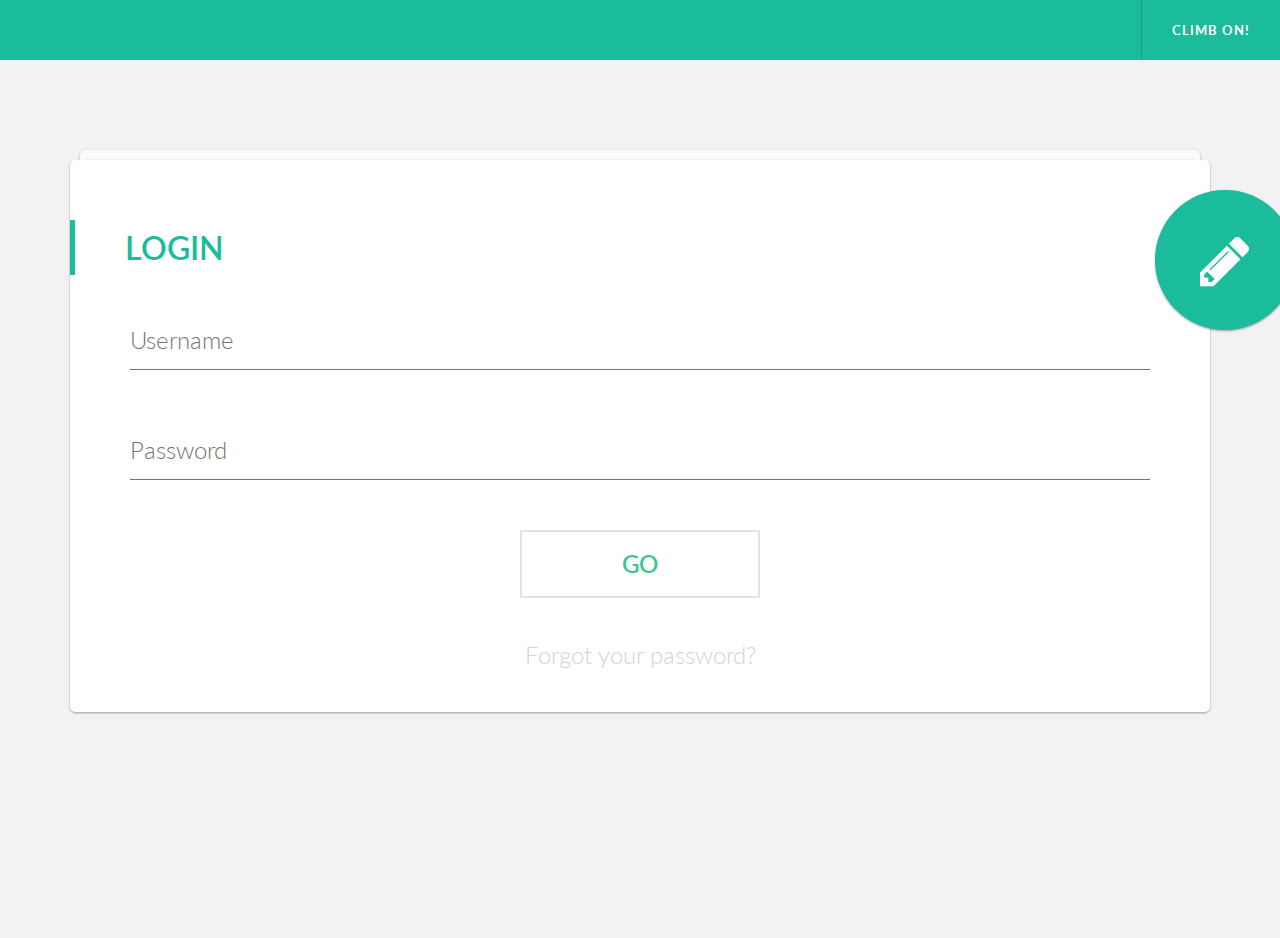
<file: index.html>
<!DOCTYPE html>
<html >
  <head>
    <meta charset="UTF-8">
    <title>ClimbOn!</title>
    
    
    <link rel="stylesheet" href="assets/css/reset.css">

    <link rel='stylesheet prefetch' href='http://fonts.googleapis.com/css?family=Roboto:400,100,300,500,700,900|RobotoDraft:400,100,300,500,700,900'>
<link rel='stylesheet prefetch' href='http://maxcdn.bootstrapcdn.com/font-awesome/4.3.0/css/font-awesome.min.css'>

        <link rel="stylesheet" href="assets/css/style.css">


<html lang="en">
  <head>
    <meta charset="utf-8">
    <meta name="viewport" content="width=device-width, initial-scale=1.0">
    <meta name="description" content="">
    <meta name="author" content="">
    <link rel="shortcut icon" href="assets/ico/favicon.png">

    <!-- Bootstrap core CSS -->
    <link href="assets/css/bootstrap.css" rel="stylesheet">

    <!-- Custom styles for this template -->
    <link href="assets/css/main.css" rel="stylesheet">
    
  <link rel="stylesheet" type="text/css" href="assets/css/normalize.css">
  <link rel="stylesheet" type="text/css" href="assets/css/component.css">

  
    <script src="assets/js/jquery.min.js"></script>
  <script src="assets/js/Chart.js"></script>
  <script src="assets/js/modernizr.custom.js"></script>
  

  
    <link href='http://fonts.googleapis.com/css?family=Lato:300,400,700,300italic,400italic' rel='stylesheet' type='text/css'>
    <link href='http://fonts.googleapis.com/css?family=Raleway:400,300,700' rel='stylesheet' type='text/css'>

    <!-- HTML5 shim and Respond.js IE8 support of HTML5 elements and media queries -->
    <!--[if lt IE 9]>
      <script src="assets/js/html5shiv.js"></script>
      <script src="assets/js/respond.min.js"></script>
    <![endif]-->
  </head>

  <body data-spy="scroll" data-offset="0" data-target="#gn-menu">
    <!-- ========== MAIN MENU ========== -->
  <div class="container">
    <ul id="gn-menu" class="gn-menu-main">

      <li><a href="#home" class="smoothScroll">Climb On!</a></li>
    </ul>
  </div><!-- /container -->
    
    
    
    
  </head>

  <body>

    
<!-- Mixins-->
<!-- Login -->
<div class="container">
  <div class="card"></div>
  <div class="card">
    <h1 class="title">Login</h1>
    <form>
      <div class="input-container">
        <input type="text" id="Username" required="required"/>
        <label for="Username">Username</label>
        <div class="bar"></div>
      </div>
      <div class="input-container">
        <input type="password" id="Password" required="required"/>
        <label for="Password">Password</label>
        <div class="bar"></div>
      </div>
      <div class="button-container">
        <button><span><a href="opening.html">Go</a></span></button>
      </div>
      <div class="footer"><a href="#">Forgot your password?</a></div>
    </form>
  </div>
  <div class="card alt">
    <div class="toggle"></div>
    <h1 class="title">Register
      <div class="close"></div>
    </h1>
    <form>
      <div class="input-container">
        <input type="text" id="Username" required="required"/>
        <label for="Username">Username</label>
        <div class="bar"></div>
      </div>
      <div class="input-container">
        <input type="password" id="Password" required="required"/>
        <label for="Password">Password</label>
        <div class="bar"></div>
      </div>
      <div class="input-container">
        <input type="password" id="Repeat Password" required="required"/>
        <label for="Repeat Password">Repeat Password</label>
        <div class="bar"></div>
      </div>
      <div class="button-container">
        <button><span><a href="opening.html">Sign Up</a></span></button>
      </div>
    </form>
  </div>
</div>

    <!-- Bootstrap core JavaScript
    ================================================== -->
    <!-- Placed at the end of the document so the pages load faster -->
    <script src="assets/js/bootstrap.min.js"></script>
    <script src="assets/js/retina.js"></script>
  <script src="assets/js/classie.js"></script>
    <script type="text/javascript" src="assets/js/smoothscroll.js"></script> 
  <script src="assets/js/gnmenu.js"></script>
  <script>
    new gnMenu( document.getElementById( 'gn-menu' ) );
  </script>  
  <script>
    $('.carousel').carousel({
      interval: 5500
      })
  </script>

        <script src="assets/js/index.js"></script>

    
    
    
  </body>
</html>
</file>
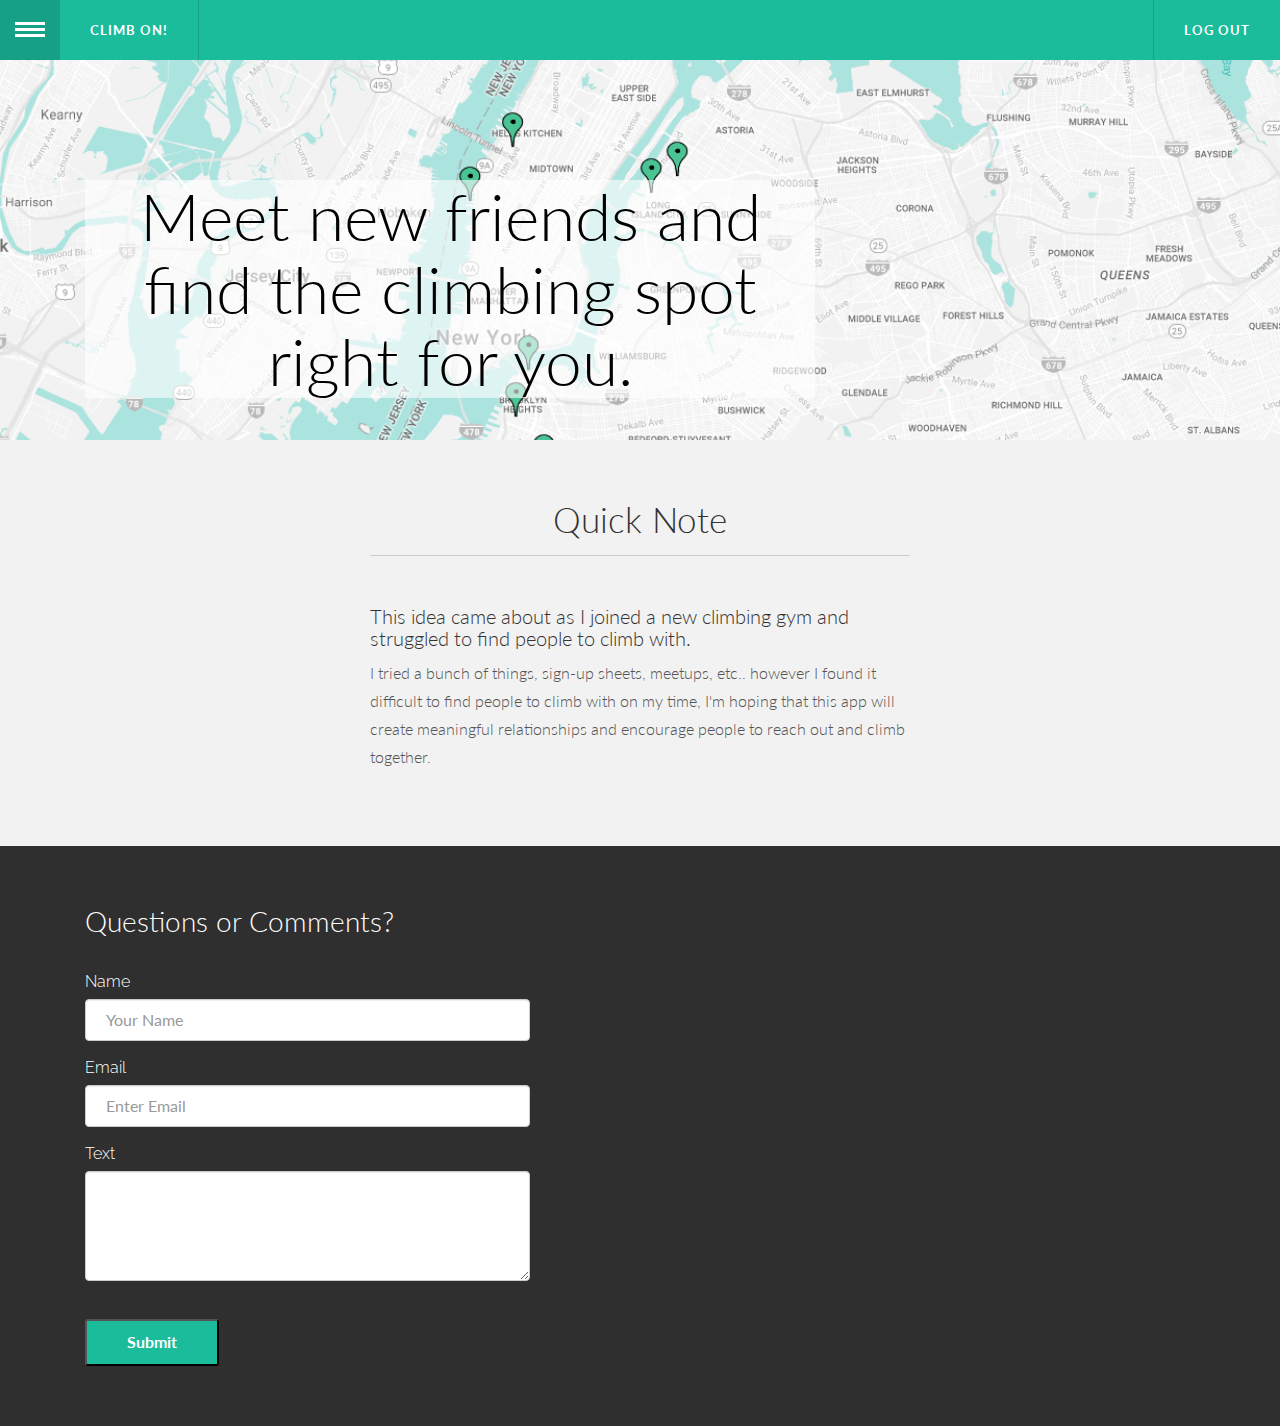
<file: about.html>
<!DOCTYPE html>
<html lang="en">
  <head>
    <meta charset="utf-8">
    <meta name="viewport" content="width=device-width, initial-scale=1.0">
    <meta name="description" content="">
    <meta name="author" content="">
    <link rel="shortcut icon" href="assets/ico/favicon.png">

    <title>Climb On!</title>

    <!-- Bootstrap core CSS -->
    	<link rel="stylesheet" type="text/css" href="assets/css/normalize.css">

    <link href="assets/css/bootstrap.css" rel="stylesheet">

    <!-- Custom styles for this template -->
    <link href="assets/css/main.css" rel="stylesheet">
    
	<link rel="stylesheet" type="text/css" href="assets/css/component.css">

	
    <script src="assets/js/jquery.min.js"></script>
	<script src="assets/js/Chart.js"></script>
	<script src="assets/js/modernizr.custom.js"></script>
	

	
    <link href='http://fonts.googleapis.com/css?family=Lato:300,400,700,300italic,400italic' rel='stylesheet' type='text/css'>
    <link href='http://fonts.googleapis.com/css?family=Raleway:400,300,700' rel='stylesheet' type='text/css'>

    <!-- HTML5 shim and Respond.js IE8 support of HTML5 elements and media queries -->
    <!--[if lt IE 9]>
      <script src="assets/js/html5shiv.js"></script>
      <script src="assets/js/respond.min.js"></script>
    <![endif]-->
  </head>

  <body data-spy="scroll" data-offset="0" data-target="#gn-menu">
  	<!-- ========== MAIN MENU ========== -->
	<div class="container">
		<ul id="gn-menu" class="gn-menu-main">
			<li class="gn-trigger">
				<a class="gn-icon gn-icon-menu"><span>Menu</span></a>
				<nav class="gn-menu-wrapper">
					<div class="gn-scroller">
						<ul class="gn-menu">

	
              <li><a href="opening.html" class="gn-icon gn-icon-calender smoothScroll">Schedules</a></li>
              <li><a href="chat.html" class="gn-icon gn-icon-chat smoothScroll">Chats</a></li>
              <li><a href="map.html" class="gn-icon gn-icon-map smoothScroll">Map</a></li>
              <li><a href="#" class="gn-icon gn-icon-cog smoothScroll">Settings</a></li>
              <li><a href="about.html" class="gn-icon gn-icon-help smoothScroll">Contact</a></li>

            </ul>
          </div><!-- /gn-scroller -->
        </nav>
      </li>

      <li><a href="#">Climb On!</a></li>
      <li><a href="index.html">Log Out</a></li>
		</ul>
	</div><!-- /container -->
		
	
	<!-- ========== HEADER SECTION ========== -->
	<section id="home" name="home"></section>
	<div id="headerwrap">
		<div class="container">
			<div class="col-lg-8">
			<h1>Meet new friends and find the climbing spot right for you.</h1>
			</div>
			<div class="col-lg-4">

			</div>
		</div><!-- /container -->
	</div><!-- /headerwrap -->
	
	
	<!-- ABOUT SECTION -->
	<section id="about" name="about"></section>
	<div class="container about">
		<div class="col-lg-6 col-lg-offset-3">
			<h3>Quick Note</h3>
			<hr>
			<br>
			<h4>This idea came about as I joined a new climbing gym and struggled to find people to climb with.<br/></h4>
			<p>I tried a bunch of things, sign-up sheets, meetups, etc.. however I found it difficult to find people to climb with on my time, I'm hoping that this app will create meaningful relationships and encourage people to reach out and climb together. </p>
		</div><!-- /col-lg-6 -->
	</div><!-- /container -->
	
	

	<section id="contact" name="contact"></section>
	<div id="footerwrap">
		<div class="container">
			
			<div class="col-lg-5">
				<h3>Questions or Comments?</h3>
				<br>
				<form role="form" action="contact.php" method="post" enctype="plain"> 
				  <div class="form-group">
				    <label for="name1"> Name </label>
				    <input type="name" name="Name" class="form-control" id="name1" placeholder="Your Name">
				  </div>
				  <div class="form-group">
				    <label for="email1"> Email </label>
				    <input type="email" name="Mail" class="form-control" id="email1" placeholder="Enter Email">
				  </div>
				  <div class="form-group">
				  	<label> Text </label>
				  	<textarea class="form-control" name="Message" rows="3"></textarea>
				  </div>
				  <br>
				  <input type="submit" class="btn-large btn-theme"></input>
				</form>
			</div>
		
		</div>
	
	</div>
	

    <!-- Bootstrap core JavaScript
    ================================================== -->
    <!-- Placed at the end of the document so the pages load faster -->
    <script src="assets/js/bootstrap.min.js"></script>
    <script src="assets/js/retina.js"></script>
	<script src="assets/js/classie.js"></script>
    <script type="text/javascript" src="assets/js/smoothscroll.js"></script> 
	<script src="assets/js/gnmenu.js"></script>
	<script>
		new gnMenu( document.getElementById( 'gn-menu' ) );
	</script>  
	<script>
		$('.carousel').carousel({
		  interval: 5500
		  })
	</script>
	
	
  </body>
</html>
</file>
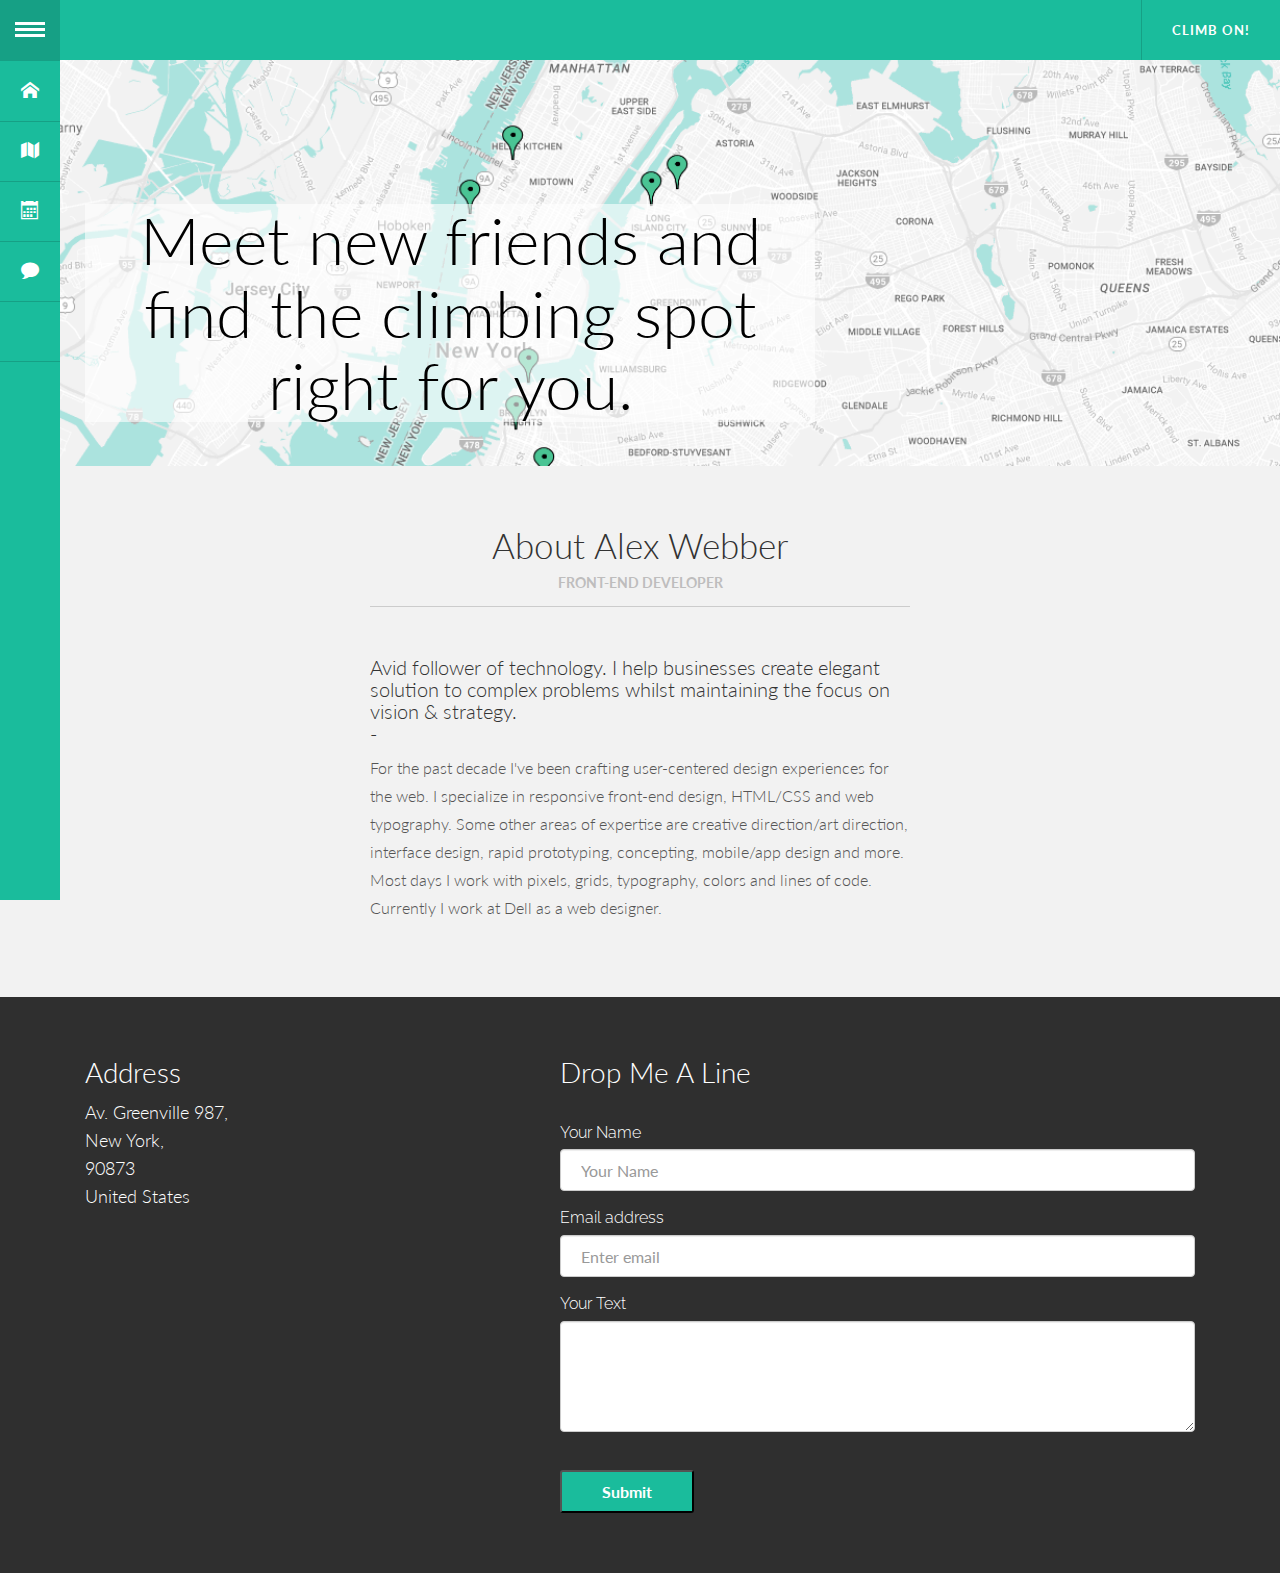
<file: indexx.html>
<!DOCTYPE html>
<html lang="en">
  <head>
    <meta charset="utf-8">
    <meta name="viewport" content="width=device-width, initial-scale=1.0">
    <meta name="description" content="">
    <meta name="author" content="">
    <link rel="shortcut icon" href="assets/ico/favicon.png">

    <title>Climb On!</title>

    <!-- Bootstrap core CSS -->
    <link href="assets/css/bootstrap.css" rel="stylesheet">

    <!-- Custom styles for this template -->
    <link href="assets/css/main.css" rel="stylesheet">
    
	<link rel="stylesheet" type="text/css" href="assets/css/normalize.css">
	<link rel="stylesheet" type="text/css" href="assets/css/component.css">

	
    <script src="assets/js/jquery.min.js"></script>
	<script src="assets/js/Chart.js"></script>
	<script src="assets/js/modernizr.custom.js"></script>
	

	
    <link href='http://fonts.googleapis.com/css?family=Lato:300,400,700,300italic,400italic' rel='stylesheet' type='text/css'>
    <link href='http://fonts.googleapis.com/css?family=Raleway:400,300,700' rel='stylesheet' type='text/css'>

    <!-- HTML5 shim and Respond.js IE8 support of HTML5 elements and media queries -->
    <!--[if lt IE 9]>
      <script src="assets/js/html5shiv.js"></script>
      <script src="assets/js/respond.min.js"></script>
    <![endif]-->
  </head>

  <body data-spy="scroll" data-offset="0" data-target="#gn-menu">
  	<!-- ========== MAIN MENU ========== -->
	<div class="container">
		<ul id="gn-menu" class="gn-menu-main">
			<li class="gn-trigger">
				<a class="gn-icon gn-icon-menu"><span>Menu</span></a>
				<nav class="gn-menu-wrapper">
					<div class="gn-scroller">
						<ul class="gn-menu">

							<li><a href="#home" class="gn-icon gn-icon-home smoothScroll">Home</a></li>
							<li><a href="map.html" class="gn-icon gn-icon-map smoothScroll">Map</a></li>
							<li><a href="#portfolio" class="gn-icon gn-icon-calender smoothScroll">My Schedule</a></li>
							<li><a href="chat.html" class="gn-icon gn-icon-chat smoothScroll">Chat</a></li>
							<li><a href="#contact" class="gn-icon gn-icon-envelop smoothScroll">Contact</a></li>
						</ul>
					</div><!-- /gn-scroller -->
				</nav>
			</li>
			<li><a href="map.html">Climb On!</a></li>
		</ul>
	</div><!-- /container -->
		
	
	<!-- ========== HEADER SECTION ========== -->
	<section id="home" name="home"></section>
	<div id="headerwrap">
		<div class="container">
			<div class="col-lg-8">
			<h1>Meet new friends and find the climbing spot right for you.</h1>
			</div>
			<div class="col-lg-4">

			</div>
		</div><!-- /container -->
	</div><!-- /headerwrap -->
	
	
	<!-- ABOUT SECTION -->
	<section id="about" name="about"></section>
	<div class="container about">
		<div class="col-lg-6 col-lg-offset-3">
			<h3>About Alex Webber</h3>
			<h5>FRONT-END DEVELOPER</h5>
			<hr>
			<br>
			<h4>Avid follower of technology. I help businesses create elegant solution to complex problems whilst maintaining the focus on vision & strategy.<br/>-</h4>
			<p>For the past decade I've been crafting user-centered design experiences for the web. I specialize in responsive front-end design, HTML/CSS and web typography. Some other areas of expertise are creative direction/art direction, interface design, rapid prototyping, concepting, mobile/app design and more. Most days I work with pixels, grids, typography, colors and lines of code. Currently I work at Dell as a web designer.</p>
		</div><!-- /col-lg-6 -->
	</div><!-- /container -->
	
	

	<section id="contact" name="contact"></section>
	<div id="footerwrap">
		<div class="container">
			<div class="col-lg-5">
				<h3>Address</h3>
				<p>
				Av. Greenville 987,<br/>
				New York,<br/>
				90873<br/>
				United States
				</p>
			</div>
			
			<div class="col-lg-7">
				<h3>Drop Me A Line</h3>
				<br>
				<form role="form" action="contact.php" method="post" enctype="plain"> 
				  <div class="form-group">
				    <label for="name1">Your Name</label>
				    <input type="name" name="Name" class="form-control" id="name1" placeholder="Your Name">
				  </div>
				  <div class="form-group">
				    <label for="email1">Email address</label>
				    <input type="email" name="Mail" class="form-control" id="email1" placeholder="Enter email">
				  </div>
				  <div class="form-group">
				  	<label>Your Text</label>
				  	<textarea class="form-control" name="Message" rows="3"></textarea>
				  </div>
				  <br>
				  <input type="submit" class="btn-large btn-theme"></input>
				</form>
			</div>
		
		</div>
	
	</div>
	

    <!-- Bootstrap core JavaScript
    ================================================== -->
    <!-- Placed at the end of the document so the pages load faster -->
    <script src="assets/js/bootstrap.min.js"></script>
    <script src="assets/js/retina.js"></script>
	<script src="assets/js/classie.js"></script>
    <script type="text/javascript" src="assets/js/smoothscroll.js"></script> 
	<script src="assets/js/gnmenu.js"></script>
	<script>
		new gnMenu( document.getElementById( 'gn-menu' ) );
	</script>  
	<script>
		$('.carousel').carousel({
		  interval: 5500
		  })
	</script>
	
	
  </body>
</html>
</file>
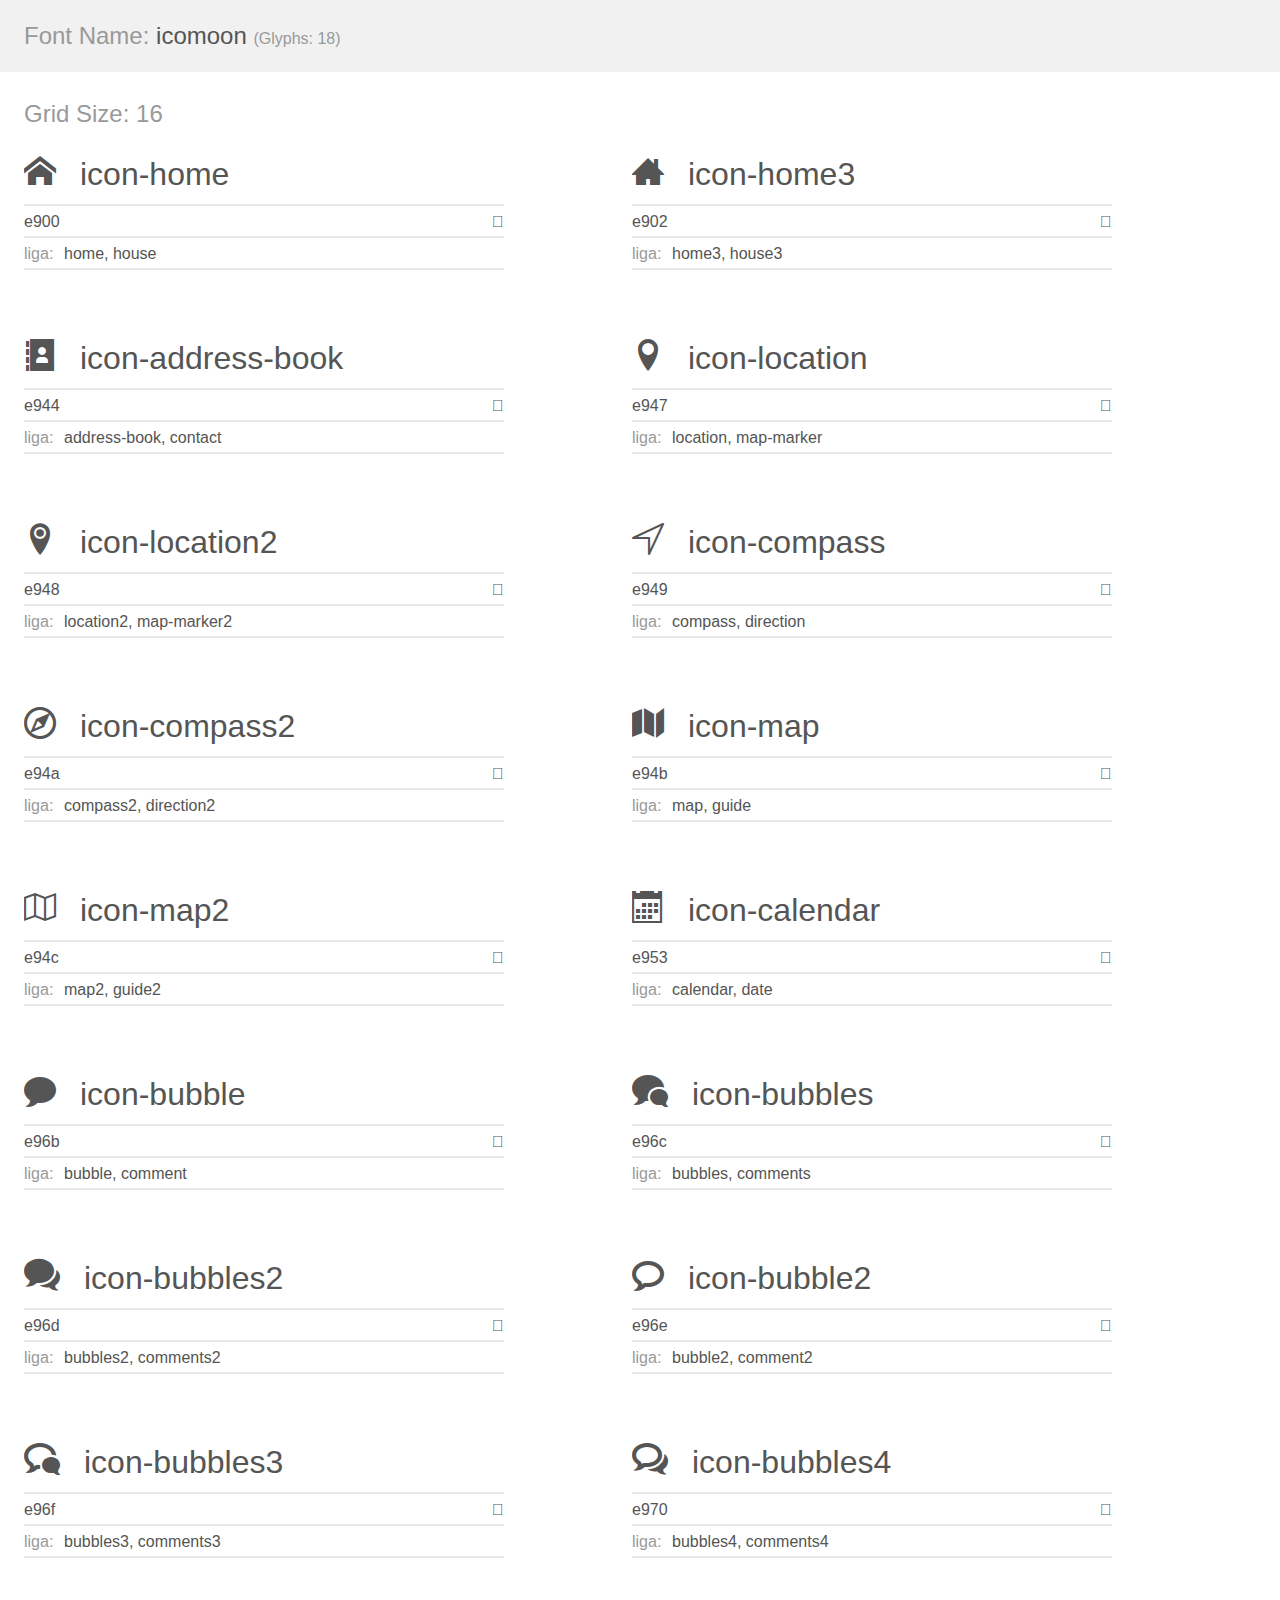
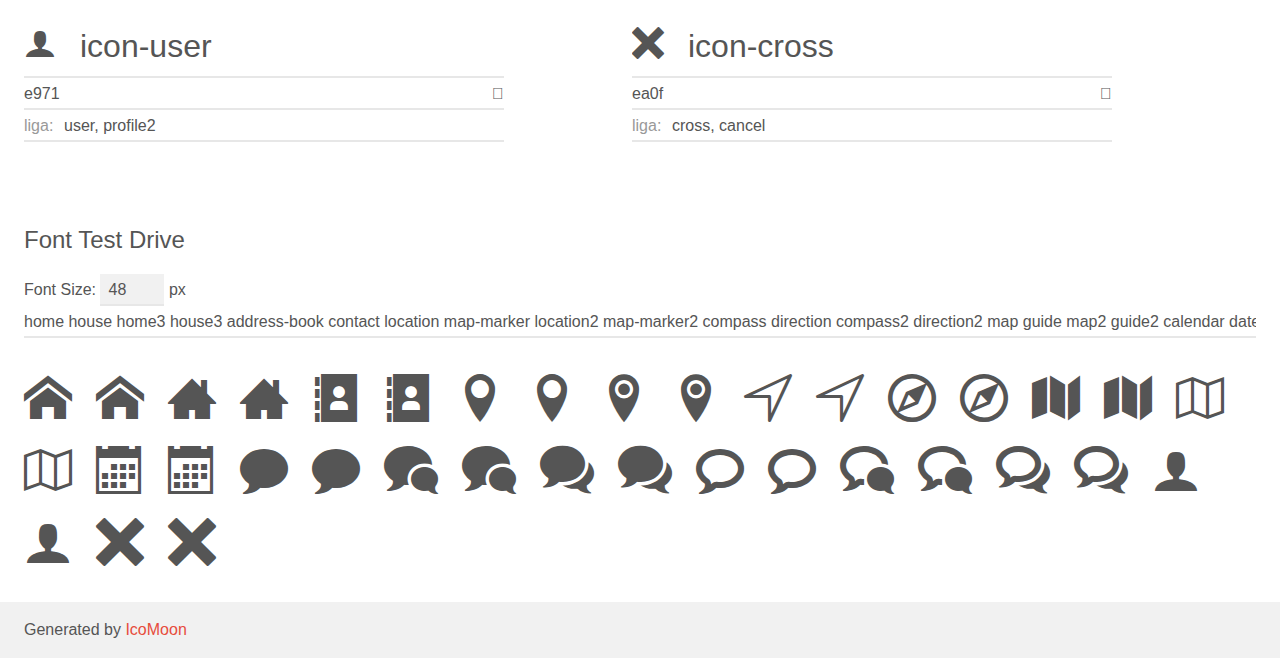
<file: assets/fonts/icomoon/demo.html>
<!doctype html>
<html>
<head>
    <meta charset="utf-8">
    <title>IcoMoon Demo</title>
    <meta name="description" content="An Icon Font Generated By IcoMoon.io">
    <meta name="viewport" content="width=device-width, initial-scale=1">
    <link rel="stylesheet" href="demo-files/demo.css">
    <link rel="stylesheet" href="style.css">
    <!--[if lt IE 8]><!-->
    <link rel="stylesheet" href="ie7/ie7.css">
    <!--<![endif]-->
</head>
<body>
    <div class="bgc1 clearfix">
        <h1 class="mhmm mvm"><span class="fgc1">Font Name:</span> icomoon <small class="fgc1">(Glyphs:&nbsp;18)</small></h1>
    </div>
    <div class="clearfix mhl ptl">
        <h1 class="mvm mtn fgc1">Grid Size: 16</h1>
        <div class="glyph fs1">
            <div class="clearfix bshadow0 pbs">
                <span class="icon-home">
                
                </span>
                <span class="mls"> icon-home</span>
            </div>
            <fieldset class="fs0 size1of1 clearfix hidden-false">
                <input type="text" readonly value="e900" class="unit size1of2" />
                <input type="text" maxlength="1" readonly value="&#xe900;" class="unitRight size1of2 talign-right" />
            </fieldset>
            <div class="fs0 bshadow0 clearfix hidden-false">
                <span class="unit pvs fgc1">liga: </span>
                <input type="text" readonly value="home, house" class="liga unitRight" />
            </div>
        </div>
        <div class="glyph fs1">
            <div class="clearfix bshadow0 pbs">
                <span class="icon-home3">
                
                </span>
                <span class="mls"> icon-home3</span>
            </div>
            <fieldset class="fs0 size1of1 clearfix hidden-false">
                <input type="text" readonly value="e902" class="unit size1of2" />
                <input type="text" maxlength="1" readonly value="&#xe902;" class="unitRight size1of2 talign-right" />
            </fieldset>
            <div class="fs0 bshadow0 clearfix hidden-false">
                <span class="unit pvs fgc1">liga: </span>
                <input type="text" readonly value="home3, house3" class="liga unitRight" />
            </div>
        </div>
        <div class="glyph fs1">
            <div class="clearfix bshadow0 pbs">
                <span class="icon-address-book">
                
                </span>
                <span class="mls"> icon-address-book</span>
            </div>
            <fieldset class="fs0 size1of1 clearfix hidden-false">
                <input type="text" readonly value="e944" class="unit size1of2" />
                <input type="text" maxlength="1" readonly value="&#xe944;" class="unitRight size1of2 talign-right" />
            </fieldset>
            <div class="fs0 bshadow0 clearfix hidden-false">
                <span class="unit pvs fgc1">liga: </span>
                <input type="text" readonly value="address-book, contact" class="liga unitRight" />
            </div>
        </div>
        <div class="glyph fs1">
            <div class="clearfix bshadow0 pbs">
                <span class="icon-location">
                
                </span>
                <span class="mls"> icon-location</span>
            </div>
            <fieldset class="fs0 size1of1 clearfix hidden-false">
                <input type="text" readonly value="e947" class="unit size1of2" />
                <input type="text" maxlength="1" readonly value="&#xe947;" class="unitRight size1of2 talign-right" />
            </fieldset>
            <div class="fs0 bshadow0 clearfix hidden-false">
                <span class="unit pvs fgc1">liga: </span>
                <input type="text" readonly value="location, map-marker" class="liga unitRight" />
            </div>
        </div>
        <div class="glyph fs1">
            <div class="clearfix bshadow0 pbs">
                <span class="icon-location2">
                
                </span>
                <span class="mls"> icon-location2</span>
            </div>
            <fieldset class="fs0 size1of1 clearfix hidden-false">
                <input type="text" readonly value="e948" class="unit size1of2" />
                <input type="text" maxlength="1" readonly value="&#xe948;" class="unitRight size1of2 talign-right" />
            </fieldset>
            <div class="fs0 bshadow0 clearfix hidden-false">
                <span class="unit pvs fgc1">liga: </span>
                <input type="text" readonly value="location2, map-marker2" class="liga unitRight" />
            </div>
        </div>
        <div class="glyph fs1">
            <div class="clearfix bshadow0 pbs">
                <span class="icon-compass">
                
                </span>
                <span class="mls"> icon-compass</span>
            </div>
            <fieldset class="fs0 size1of1 clearfix hidden-false">
                <input type="text" readonly value="e949" class="unit size1of2" />
                <input type="text" maxlength="1" readonly value="&#xe949;" class="unitRight size1of2 talign-right" />
            </fieldset>
            <div class="fs0 bshadow0 clearfix hidden-false">
                <span class="unit pvs fgc1">liga: </span>
                <input type="text" readonly value="compass, direction" class="liga unitRight" />
            </div>
        </div>
        <div class="glyph fs1">
            <div class="clearfix bshadow0 pbs">
                <span class="icon-compass2">
                
                </span>
                <span class="mls"> icon-compass2</span>
            </div>
            <fieldset class="fs0 size1of1 clearfix hidden-false">
                <input type="text" readonly value="e94a" class="unit size1of2" />
                <input type="text" maxlength="1" readonly value="&#xe94a;" class="unitRight size1of2 talign-right" />
            </fieldset>
            <div class="fs0 bshadow0 clearfix hidden-false">
                <span class="unit pvs fgc1">liga: </span>
                <input type="text" readonly value="compass2, direction2" class="liga unitRight" />
            </div>
        </div>
        <div class="glyph fs1">
            <div class="clearfix bshadow0 pbs">
                <span class="icon-map">
                
                </span>
                <span class="mls"> icon-map</span>
            </div>
            <fieldset class="fs0 size1of1 clearfix hidden-false">
                <input type="text" readonly value="e94b" class="unit size1of2" />
                <input type="text" maxlength="1" readonly value="&#xe94b;" class="unitRight size1of2 talign-right" />
            </fieldset>
            <div class="fs0 bshadow0 clearfix hidden-false">
                <span class="unit pvs fgc1">liga: </span>
                <input type="text" readonly value="map, guide" class="liga unitRight" />
            </div>
        </div>
        <div class="glyph fs1">
            <div class="clearfix bshadow0 pbs">
                <span class="icon-map2">
                
                </span>
                <span class="mls"> icon-map2</span>
            </div>
            <fieldset class="fs0 size1of1 clearfix hidden-false">
                <input type="text" readonly value="e94c" class="unit size1of2" />
                <input type="text" maxlength="1" readonly value="&#xe94c;" class="unitRight size1of2 talign-right" />
            </fieldset>
            <div class="fs0 bshadow0 clearfix hidden-false">
                <span class="unit pvs fgc1">liga: </span>
                <input type="text" readonly value="map2, guide2" class="liga unitRight" />
            </div>
        </div>
        <div class="glyph fs1">
            <div class="clearfix bshadow0 pbs">
                <span class="icon-calendar">
                
                </span>
                <span class="mls"> icon-calendar</span>
            </div>
            <fieldset class="fs0 size1of1 clearfix hidden-false">
                <input type="text" readonly value="e953" class="unit size1of2" />
                <input type="text" maxlength="1" readonly value="&#xe953;" class="unitRight size1of2 talign-right" />
            </fieldset>
            <div class="fs0 bshadow0 clearfix hidden-false">
                <span class="unit pvs fgc1">liga: </span>
                <input type="text" readonly value="calendar, date" class="liga unitRight" />
            </div>
        </div>
        <div class="glyph fs1">
            <div class="clearfix bshadow0 pbs">
                <span class="icon-bubble">
                
                </span>
                <span class="mls"> icon-bubble</span>
            </div>
            <fieldset class="fs0 size1of1 clearfix hidden-false">
                <input type="text" readonly value="e96b" class="unit size1of2" />
                <input type="text" maxlength="1" readonly value="&#xe96b;" class="unitRight size1of2 talign-right" />
            </fieldset>
            <div class="fs0 bshadow0 clearfix hidden-false">
                <span class="unit pvs fgc1">liga: </span>
                <input type="text" readonly value="bubble, comment" class="liga unitRight" />
            </div>
        </div>
        <div class="glyph fs1">
            <div class="clearfix bshadow0 pbs">
                <span class="icon-bubbles">
                
                </span>
                <span class="mls"> icon-bubbles</span>
            </div>
            <fieldset class="fs0 size1of1 clearfix hidden-false">
                <input type="text" readonly value="e96c" class="unit size1of2" />
                <input type="text" maxlength="1" readonly value="&#xe96c;" class="unitRight size1of2 talign-right" />
            </fieldset>
            <div class="fs0 bshadow0 clearfix hidden-false">
                <span class="unit pvs fgc1">liga: </span>
                <input type="text" readonly value="bubbles, comments" class="liga unitRight" />
            </div>
        </div>
        <div class="glyph fs1">
            <div class="clearfix bshadow0 pbs">
                <span class="icon-bubbles2">
                
                </span>
                <span class="mls"> icon-bubbles2</span>
            </div>
            <fieldset class="fs0 size1of1 clearfix hidden-false">
                <input type="text" readonly value="e96d" class="unit size1of2" />
                <input type="text" maxlength="1" readonly value="&#xe96d;" class="unitRight size1of2 talign-right" />
            </fieldset>
            <div class="fs0 bshadow0 clearfix hidden-false">
                <span class="unit pvs fgc1">liga: </span>
                <input type="text" readonly value="bubbles2, comments2" class="liga unitRight" />
            </div>
        </div>
        <div class="glyph fs1">
            <div class="clearfix bshadow0 pbs">
                <span class="icon-bubble2">
                
                </span>
                <span class="mls"> icon-bubble2</span>
            </div>
            <fieldset class="fs0 size1of1 clearfix hidden-false">
                <input type="text" readonly value="e96e" class="unit size1of2" />
                <input type="text" maxlength="1" readonly value="&#xe96e;" class="unitRight size1of2 talign-right" />
            </fieldset>
            <div class="fs0 bshadow0 clearfix hidden-false">
                <span class="unit pvs fgc1">liga: </span>
                <input type="text" readonly value="bubble2, comment2" class="liga unitRight" />
            </div>
        </div>
        <div class="glyph fs1">
            <div class="clearfix bshadow0 pbs">
                <span class="icon-bubbles3">
                
                </span>
                <span class="mls"> icon-bubbles3</span>
            </div>
            <fieldset class="fs0 size1of1 clearfix hidden-false">
                <input type="text" readonly value="e96f" class="unit size1of2" />
                <input type="text" maxlength="1" readonly value="&#xe96f;" class="unitRight size1of2 talign-right" />
            </fieldset>
            <div class="fs0 bshadow0 clearfix hidden-false">
                <span class="unit pvs fgc1">liga: </span>
                <input type="text" readonly value="bubbles3, comments3" class="liga unitRight" />
            </div>
        </div>
        <div class="glyph fs1">
            <div class="clearfix bshadow0 pbs">
                <span class="icon-bubbles4">
                
                </span>
                <span class="mls"> icon-bubbles4</span>
            </div>
            <fieldset class="fs0 size1of1 clearfix hidden-false">
                <input type="text" readonly value="e970" class="unit size1of2" />
                <input type="text" maxlength="1" readonly value="&#xe970;" class="unitRight size1of2 talign-right" />
            </fieldset>
            <div class="fs0 bshadow0 clearfix hidden-false">
                <span class="unit pvs fgc1">liga: </span>
                <input type="text" readonly value="bubbles4, comments4" class="liga unitRight" />
            </div>
        </div>
        <div class="glyph fs1">
            <div class="clearfix bshadow0 pbs">
                <span class="icon-user">
                
                </span>
                <span class="mls"> icon-user</span>
            </div>
            <fieldset class="fs0 size1of1 clearfix hidden-false">
                <input type="text" readonly value="e971" class="unit size1of2" />
                <input type="text" maxlength="1" readonly value="&#xe971;" class="unitRight size1of2 talign-right" />
            </fieldset>
            <div class="fs0 bshadow0 clearfix hidden-false">
                <span class="unit pvs fgc1">liga: </span>
                <input type="text" readonly value="user, profile2" class="liga unitRight" />
            </div>
        </div>
        <div class="glyph fs1">
            <div class="clearfix bshadow0 pbs">
                <span class="icon-cross">
                
                </span>
                <span class="mls"> icon-cross</span>
            </div>
            <fieldset class="fs0 size1of1 clearfix hidden-false">
                <input type="text" readonly value="ea0f" class="unit size1of2" />
                <input type="text" maxlength="1" readonly value="&#xea0f;" class="unitRight size1of2 talign-right" />
            </fieldset>
            <div class="fs0 bshadow0 clearfix hidden-false">
                <span class="unit pvs fgc1">liga: </span>
                <input type="text" readonly value="cross, cancel" class="liga unitRight" />
            </div>
        </div>
  </div>

    <!--[if gt IE 8]><!-->
    <div class="mhl clearfix mbl">
        <h1>Font Test Drive</h1>
        <label>
            Font Size: <input id="fontSize" type="number" class="textbox0 mbm"
            min="8" value="48" />
            px
        </label>
        <input id="testText" type="text" class="phl size1of1 mvl"
        placeholder="Type some text to test..." value="home house home3 house3 address-book contact location map-marker location2 map-marker2 compass direction compass2 direction2 map guide map2 guide2 calendar date bubble comment bubbles comments bubbles2 comments2 bubble2 comment2 bubbles3 comments3 bubbles4 comments4 user profile2 cross cancel"/>
        </label>
        <div id="testDrive" class="icon-">home house home3 house3 address-book contact location map-marker location2 map-marker2 compass direction compass2 direction2 map guide map2 guide2 calendar date bubble comment bubbles comments bubbles2 comments2 bubble2 comment2 bubbles3 comments3 bubbles4 comments4 user profile2 cross cancel&nbsp;
        </div>
    </div>
    <!--<![endif]-->
    <div class="bgc1 clearfix">
        <p class="mhl">Generated by <a href="https://icomoon.io/app">IcoMoon</a></p>
    </div>
    <script src="liga.js"></script>
    <script src="demo-files/demo.js"></script>
</body>
</html>
</file>
<file: assets/css/style.css>
body {
  background: #e9e9e9;
  color: #666666;
  font-family: "Lato", sans-serif;
  font-size: 14px;
  -webkit-font-smoothing: antialiased;
  -moz-osx-font-smoothing: grayscale;
}

/* Pen Title */
.pen-title {
  padding: 50px 0;
  text-align: center;
  letter-spacing: 2px;
}
.pen-title h1 {
  margin: 0 0 20px;
  font-size: 48px;
  font-weight: 300;
}
.pen-title span {
  font-size: 12px;
}
.pen-title span .fa {
  color: #ed2553;
}
.pen-title span a {
  color: #ed2553;
  font-weight: 600;
  text-decoration: none;
}

/* Rerun */
.rerun {
  margin: 0 0 30px;
  text-align: center;
}
.rerun a {
  cursor: pointer;
  display: inline-block;
  background: #ed2553;
  border-radius: 3px;
  box-shadow: 0 1px 3px rgba(0, 0, 0, 0.12), 0 1px 2px rgba(0, 0, 0, 0.24);
  padding: 10px 20px;
  color: #ffffff;
  text-decoration: none;
  -webkit-transition: 0.3s ease;
  transition: 0.3s ease;
}
.rerun a:hover {
  box-shadow: 0 3px 6px rgba(0, 0, 0, 0.16), 0 3px 6px rgba(0, 0, 0, 0.23);
}

/* Scroll To Bottom */
#codepen, #portfolio {
  position: fixed;
  bottom: 30px;
  right: 30px;
  background: #363636;
  width: 56px;
  height: 56px;
  border-radius: 100%;
  box-shadow: 0 1px 3px rgba(0, 0, 0, 0.12), 0 1px 2px rgba(0, 0, 0, 0.24);
  -webkit-transition: 0.3s ease;
  transition: 0.3s ease;
  color: #ffffff;
  text-align: center;
}
#codepen i, #portfolio i {
  line-height: 56px;
}
#codepen:hover, #portfolio:hover {
  box-shadow: 0 10px 20px rgba(0, 0, 0, 0.19), 0 6px 6px rgba(0, 0, 0, 0.23);
}

/* CodePen */
#portfolio {
  bottom: 96px;
  right: 36px;
  background: #ed2553;
  width: 44px;
  height: 44px;
  -webkit-animation: buttonFadeInUp 1s ease;
  animation: buttonFadeInUp 1s ease;
}
#portfolio i {
  line-height: 44px;
}

/* Container */
.container {
  position: relative;
  max-width: 460px;
  width: 100%;
  margin: 0 auto 100px;
}
.container.active .card:first-child {
  background: #f2f2f2;
  margin: 0 15px;
}
.container.active .card:nth-child(2) {
  background: #fafafa;
  margin: 0 10px;
}
.container.active .card.alt {
  top: 20px;
  right: 0;
  width: 100%;
  min-width: 100%;
  height: auto;
  border-radius: 5px;
  padding: 60px 0 40px;
  overflow: hidden;
}
.container.active .card.alt .toggle {
  position: absolute;
  top: 40px;
  right: -70px;
  box-shadow: none;
  -webkit-transform: scale(16);
  transform: scale(16);
  -webkit-transition: -webkit-transform .3s ease;
  transition: -webkit-transform .3s ease;
  transition: transform .3s ease;
  transition: transform .3s ease, -webkit-transform .3s ease;
}
.container.active .card.alt .toggle:before {
  content: '';
}
.container.active .card.alt .title,
.container.active .card.alt .input-container,
.container.active .card.alt .button-container {
  left: 0;
  opacity: 1;
  visibility: visible;
  -webkit-transition: .3s ease;
  transition: .3s ease;
}
.container.active .card.alt .title {
  -webkit-transition-delay: .3s;
          transition-delay: .3s;
}
.container.active .card.alt .input-container {
  -webkit-transition-delay: .4s;
          transition-delay: .4s;
}
.container.active .card.alt .input-container:nth-child(2) {
  -webkit-transition-delay: .5s;
          transition-delay: .5s;
}
.container.active .card.alt .input-container:nth-child(3) {
  -webkit-transition-delay: .6s;
          transition-delay: .6s;
}
.container.active .card.alt .button-container {
  -webkit-transition-delay: .7s;
          transition-delay: .7s;
}

/* Card */
.card {
  position: relative;
  background: #ffffff;
  border-radius: 5px;
  padding: 60px 0 40px 0;
  box-sizing: border-box;
  box-shadow: 0 1px 3px rgba(0, 0, 0, 0.12), 0 1px 2px rgba(0, 0, 0, 0.24);
  -webkit-transition: .3s ease;
  transition: .3s ease;
  /* Title */
  /* Inputs */
  /* Button */
  /* Footer */
  /* Alt Card */
}
.card:first-child {
  background: #fafafa;
  height: 10px;
  border-radius: 5px 5px 0 0;
  margin: 0 10px;
  padding: 0;
}
.card .title {
  position: relative;
  z-index: 1;
  border-left: 5px solid #1abc9c;
  margin: 0 0 35px;
  padding: 10px 0 10px 50px;
  color: #1abc9c;
  font-size: 32px;
  font-weight: 600;
  text-transform: uppercase;
}
.card .input-container {
  position: relative;
  margin: 0 60px 50px;
}
.card .input-container input {
  outline: none;
  z-index: 1;
  position: relative;
  background: none;
  width: 100%;
  height: 60px;
  border: 0;
  color: #212121;
  font-size: 24px;
  font-weight: 400;
}
.card .input-container input:focus ~ label {
  color: #9d9d9d;
  -webkit-transform: translate(-12%, -50%) scale(0.75);
          transform: translate(-12%, -50%) scale(0.75);
}
.card .input-container input:focus ~ .bar:before, .card .input-container input:focus ~ .bar:after {
  width: 50%;
}
.card .input-container input:valid ~ label {
  color: #9d9d9d;
  -webkit-transform: translate(-12%, -50%) scale(0.75);
          transform: translate(-12%, -50%) scale(0.75);
}
.card .input-container label {
  position: absolute;
  top: 0;
  left: 0;
  color: #757575;
  font-size: 24px;
  font-weight: 300;
  line-height: 60px;
  -webkit-transition: 0.2s ease;
  transition: 0.2s ease;
}
.card .input-container .bar {
  position: absolute;
  left: 0;
  bottom: 0;
  background: #757575;
  width: 100%;
  height: 1px;
}
.card .input-container .bar:before, .card .input-container .bar:after {
  content: '';
  position: absolute;
  background: #1abc9c;
  width: 0;
  height: 2px;
  -webkit-transition: .2s ease;
  transition: .2s ease;
}
.card .input-container .bar:before {
  left: 50%;
}
.card .input-container .bar:after {
  right: 50%;
}
.card .button-container {
  margin: 0 60px;
  text-align: center;
}
.card .button-container button {
  outline: 0;
  cursor: pointer;
  position: relative;
  display: inline-block;
  background: 0;
  width: 240px;
  border: 2px solid #e3e3e3;
  padding: 20px 0;
  font-size: 24px;
  font-weight: 600;
  line-height: 1;
  text-transform: uppercase;
  overflow: hidden;
  -webkit-transition: .3s ease;
  transition: .3s ease;
}
.card .button-container button span {
  position: relative;
  z-index: 1;
  color: #ddd;
  -webkit-transition: .3s ease;
  transition: .3s ease;
}
.card .button-container button:before {
  content: '';
  position: absolute;
  top: 50%;
  left: 50%;
  display: block;
  background: #1abc9c;
  width: 30px;
  height: 30px;
  border-radius: 100%;
  margin: -15px 0 0 -15px;
  opacity: 0;
  -webkit-transition: .3s ease;
  transition: .3s ease;
}
.card .button-container button:hover, .card .button-container button:active, .card .button-container button:focus {
  border-color: #1abc9c;
}
.card .button-container button:hover span, .card .button-container button:active span, .card .button-container button:focus span {
  color: #1abc9c;
}
.card .button-container button:active span, .card .button-container button:focus span {
  color: #ffffff;
}
.card .button-container button:active:before, .card .button-container button:focus:before {
  opacity: 1;
  -webkit-transform: scale(10);
  transform: scale(10);
}
.card .footer {
  margin: 40px 0 0;
  color: #d3d3d3;
  font-size: 24px;
  font-weight: 300;
  text-align: center;
}
.card .footer a {
  color: inherit;
  text-decoration: none;
  -webkit-transition: .3s ease;
  transition: .3s ease;
}
.card .footer a:hover {
  color: #bababa;
}
.card.alt {
  position: absolute;
  top: 40px;
  right: -70px;
  z-index: 10;
  width: 140px;
  height: 140px;
  background: none;
  border-radius: 100%;
  box-shadow: none;
  padding: 0;
  -webkit-transition: .3s ease;
  transition: .3s ease;
  /* Toggle */
  /* Title */
  /* Input */
  /* Button */
}
.card.alt .toggle {
  position: relative;
  background: #1abc9c;
  width: 140px;
  height: 140px;
  border-radius: 100%;
  box-shadow: 0 1px 3px rgba(0, 0, 0, 0.12), 0 1px 2px rgba(0, 0, 0, 0.24);
  color: #ffffff;
  font-size: 58px;
  line-height: 140px;
  text-align: center;
  cursor: pointer;
}
.card.alt .toggle:before {
  content: '\f040';
  display: inline-block;
  font: normal normal normal 14px/1 FontAwesome;
  font-size: inherit;
  text-rendering: auto;
  -webkit-font-smoothing: antialiased;
  -moz-osx-font-smoothing: grayscale;
  -webkit-transform: translate(0, 0);
          transform: translate(0, 0);
}
.card.alt .title,
.card.alt .input-container,
.card.alt .button-container {
  left: 100px;
  opacity: 0;
  visibility: hidden;
}
.card.alt .title {
  position: relative;
  border-color: #ffffff;
  color: #ffffff;
}
.card.alt .title .close {
  cursor: pointer;
  position: absolute;
  top: 0;
  right: 60px;
  display: inline;
  color: #ffffff;
  font-size: 58px;
  font-weight: 400;
}
.card.alt .title .close:before {
  content: '\00d7';
}
.card.alt .input-container input {
  color: #ffffff;
}
.card.alt .input-container input:focus ~ label {
  color: #ffffff;
}
.card.alt .input-container input:focus ~ .bar:before, .card.alt .input-container input:focus ~ .bar:after {
  background: #ffffff;
}
.card.alt .input-container input:valid ~ label {
  color: #ffffff;
}
.card.alt .input-container label {
  color: rgba(255, 255, 255, 0.8);
}
.card.alt .input-container .bar {
  background: rgba(255, 255, 255, 0.8);
}
.card.alt .button-container button {
  width: 100%;
  background: #ffffff;
  border-color: #ffffff;
}
.card.alt .button-container button span {
  color: #1abc9c;
}
.card.alt .button-container button:hover {
  background: rgba(255, 255, 255, 0.9);
}
.card.alt .button-container button:active:before, .card.alt .button-container button:focus:before {
  display: none;
}

/* Keyframes */
@-webkit-keyframes buttonFadeInUp {
  0% {
    bottom: 30px;
    opacity: 0;
  }
}
@keyframes buttonFadeInUp {
  0% {
    bottom: 30px;
    opacity: 0;
  }
}
</file>
<file: assets/css/component.css>
*,
*:after,
*::before {
		-webkit-box-sizing: border-box;
		-moz-box-sizing: border-box;
		box-sizing: border-box;
}
@font-face {
		font-weight: normal;
		font-style: normal;
		font-family: 'ecoicons';
		/*src: url(../fonts/ecoicons/ecoicons.eot);*/
		src: url("../fonts/ecoicons/ecoicons.eot?#iefix") format("embedded-opentype"), url("../fonts/ecoicons/ecoicons.woff") format("woff"), url("../fonts/ecoicons/ecoicons.ttf") format("truetype"), url("../fonts/ecoicons/ecoicons.svg#ecoicons") format("svg");
}

.gn-menu-main,
.gn-menu-main ul {
		margin: 0;
		padding: 0;
		background: #1abc9c;
		color: #ffffff;
		list-style: none;
		text-transform: none;
		font-weight: 300;
		font-family: 'Lato', Arial, sans-serif;
		line-height: 60px;
}

.gn-menu-main {
		position: fixed;
		top: 0;
		left: 0;
		width: 100%;
		height: 60px;
		font-size: 13px;
		z-index: 25;
}

.gn-menu-main a {
		display: block;
		height: 100%;
		color: #ffffff;
		text-decoration: none;
		cursor: pointer;
}

.gn-menu-main ul li a {
		display: block;
		height: 100%;
		color: #ffffff;
		text-decoration: none;
		cursor: pointer;
}

.no-touch .gn-menu-main a:hover,
.no-touch .gn-menu li.gn-search-item:hover,
.no-touch .gn-menu li.gn-search-item:hover a {
		background: #16a085;
		color: white;
}

.gn-menu-main > li {
		display: block;
		float: left;
		height: 100%;
		border-right: 1px solid #16a085;
		text-align: center;
}

/* icon-only trigger (menu item) */

.gn-menu-main li.gn-trigger {
		position: relative;
		width: 60px;
		-webkit-touch-callout: none;
		-webkit-user-select: none;
		-khtml-user-select: none;
		-moz-user-select: none;
		-ms-user-select: none;
		user-select: none;
}

.gn-menu-main > li:last-child {
		float: right;
		border-right: none;
		border-left: 1px solid #16a085;
}

.gn-menu-main > li > a {
		padding: 0 30px;
		text-transform: uppercase;
		letter-spacing: 1px;
		font-weight: bold;
}

.gn-menu-main:after {
		display: table;
		clear: both;
		content: "";
}

.gn-menu-wrapper {
		position: fixed;
		top: 60px;
		bottom: 0;
		left: 0;
		overflow: hidden;
		width: 60px;
		border-top: 1px solid #16a085;
		background: #1abc9c;
		-webkit-transform: translateX(-60px);
		-moz-transform: translateX(-60px);
		transform: translateX(-60px);
		-webkit-transition: -webkit-transform 0.3s, width 0.3s;
		-moz-transition: -moz-transform 0.3s, width 0.3s;
		transition: transform 0.3s, width 0.3s;
}

.gn-scroller {
		position: absolute;
		overflow-y: scroll;
		width: 250px;
		height: 100%;
}

.gn-menu {
		border-bottom: 1px solid #16a085;
		text-align: left;
		font-size: 18px;
}

.gn-menu li:not(:first-child),
.gn-menu li li {
		box-shadow: inset 0 1px #16a085
}

.gn-submenu li {
		overflow: hidden;
		height: 0;
		-webkit-transition: height 0.3s;
		-moz-transition: height 0.3s;
		transition: height 0.3s;
}

.gn-submenu li a {
		color: #16a085
}


/* hide placeholder when active in Chrome */

.gn-search:focus::-webkit-input-placeholder,
.no-touch .gn-menu li.gn-search-item:hover .gn-search:focus::-webkit-input-placeholder {
		color: transparent
}

input.gn-search:focus {
		cursor: text
}

.no-touch .gn-menu li.gn-search-item:hover input.gn-search {
		color: white
}

/* placeholder */

.no-touch .gn-menu li.gn-search-item:hover .gn-search::-webkit-input-placeholder {
		color: white
}

.no-touch .gn-menu li.gn-search-item:hover .gn-search:-moz-placeholder {
		color: white
}

.no-touch .gn-menu li.gn-search-item:hover .gn-search::-moz-placeholder {
		color: white
}

.no-touch .gn-menu li.gn-search-item:hover .gn-search:-ms-input-placeholder {
		color: white
}

.gn-menu-main a.gn-icon-search {
		position: absolute;
		top: 0;
		left: 0;
		height: 60px;
}

.gn-icon::before {
		display: inline-block;
		width: 60px;
		text-align: center;
		text-transform: none;
		font-weight: normal;
		font-style: normal;
		font-variant: normal;
		font-family: 'ecoicons';
		line-height: 1;
		speak: none;
		-webkit-font-smoothing: antialiased;
}

.gn-icon-help::before {
		content: "\e945"
}

.gn-icon-earth::before {
		content: "\e004"
}

.gn-icon-cog::before {
		content: "\e994"
}

.gn-icon-search::before {
		content: "\e005"
}

.gn-icon-download::before {
		content: "\e007"
}

.gn-icon-photoshop::before {
		content: "\e001"
}

.gn-icon-illustrator::before {
		content: "\e002"
}

.gn-icon-archive::before {
		content: "\e00d"
}

.gn-icon-map::before {
		content: "\e94b"
}
.gn-icon-calender::before {
		content: "\e953"
}

.gn-icon-article::before {
		content: "\e003"
}

.gn-icon-pictures::before {
		content: "\e008"
}

.gn-icon-chat::before {
		content: "\e96b"
}

.gn-icon-videos::before {
		content: "\e009"
}

.gn-icon-home::before {
  		content: "\e900";
}

.gn-icon-newspaper::before {
		content: "\e00b"
}

.gn-icon-pencil::before {
		content: "\e00c"
}

.gn-icon-droplet::before {
		content: "\e00e"
}

.gn-icon-camera::before {
		content: "\e00f"
}

.gn-icon-file::before {
		content: "\e010"
}

.gn-icon-envelop::before {
		content: "\e011"
}

.gn-icon-screen::before {
		content: "\e012"
}

.gn-icon-mobile::before {
		content: "\e013"
}

.gn-icon-laptop::before {
		content: "\e014"
}

.gn-icon-clock::before {
		content: "\e015"
}

.gn-icon-fire::before {
		content: "\e016"
}

.gn-icon-lab::before {
		content: "\e017"
}

.gn-icon-bars::before {
		content: "\e018"
}



/* if an icon anchor has a span, hide the span */

.gn-icon span {
		width: 0;
		height: 0;
		display: block;
		overflow: hidden;
}

.gn-icon-menu::before {
		margin-left: -15px;
		vertical-align: -2px;
		width: 30px;
		height: 3px;
		background: white;
		box-shadow: 0 3px #1abc9c, 0 -6px white, 0 -9px #1abc9c, 0 -12px white;
		content: '';
}

.no-touch .gn-icon-menu:hover::before,
.no-touch .gn-icon-menu.gn-selected:hover::before {
		background: white;
		box-shadow: 0 3px #16a085, 0 -6px white, 0 -9px #16a085, 0 -12px white;
}

.gn-icon-menu.gn-selected::before {
		background: white;
		box-shadow: 0 3px #1abc9c, 0 -6px white, 0 -9px #1abc9c, 0 -12px white;
}

/* styles for opening menu */

.gn-menu-wrapper.gn-open-all,
.gn-menu-wrapper.gn-open-part {
		-webkit-transform: translateX(0px);
		-moz-transform: translateX(0px);
		transform: translateX(0px);
}

.gn-menu-wrapper.gn-open-all {
		width: 250px
}

.gn-menu-wrapper.gn-open-all .gn-submenu li {
		height: 60px
}

@media screen and (max-width: 422px) { 
	.gn-menu-wrapper.gn-open-all {
			-webkit-transform: translateX(0px);
			-moz-transform: translateX(0px);
			transform: translateX(0px);
			width: 100%;
	}

	.gn-menu-wrapper.gn-open-all .gn-scroller {
			width: 130%
	}
}
</file>
<file: assets/fonts/icomoon/demo-files/demo.css>
body {
  padding: 0;
  margin: 0;
  font-family: sans-serif;
  font-size: 1em;
  line-height: 1.5;
  color: #555;
  background: #fff;
}
h1 {
  font-size: 1.5em;
  font-weight: normal;
}
small {
  font-size: .66666667em;
}
a {
  color: #e74c3c;
  text-decoration: none;
}
a:hover, a:focus {
  box-shadow: 0 1px #e74c3c;
}
.bshadow0, input {
  box-shadow: inset 0 -2px #e7e7e7;
}
input:hover {
  box-shadow: inset 0 -2px #ccc;
}
input, fieldset {
  font-family: sans-serif;
  font-size: 1em;
  margin: 0;
  padding: 0;
  border: 0;
}
input {
  color: inherit;
  line-height: 1.5;
  height: 1.5em;
  padding: .25em 0;
}
input:focus {
  outline: none;
  box-shadow: inset 0 -2px #449fdb;
}
.glyph {
  font-size: 16px;
  width: 15em;
  padding-bottom: 1em;
  margin-right: 4em;
  margin-bottom: 1em;
  float: left;
  overflow: hidden;
}
.liga {
  width: 80%;
  width: calc(100% - 2.5em);
}
.talign-right {
  text-align: right;
}
.talign-center {
  text-align: center;
}
.bgc1 {
  background: #f1f1f1;
}
.fgc1 {
  color: #999;
}
.fgc0 {
  color: #000;
}
p {
  margin-top: 1em;
  margin-bottom: 1em;
}
.mvm {
  margin-top: .75em;
  margin-bottom: .75em;
}
.mtn {
  margin-top: 0;
}
.mtl, .mal {
  margin-top: 1.5em;
}
.mbl, .mal {
  margin-bottom: 1.5em;
}
.mal, .mhl {
  margin-left: 1.5em;
  margin-right: 1.5em;
}
.mhmm {
  margin-left: 1em;
  margin-right: 1em;
}
.mls {
  margin-left: .25em;
}
.ptl {
  padding-top: 1.5em;
}
.pbs, .pvs {
  padding-bottom: .25em;
}
.pvs, .pts {
  padding-top: .25em;
}
.unit {
  float: left;
}
.unitRight {
  float: right;
}
.size1of2 {
  width: 50%;
}
.size1of1 {
  width: 100%;
}
.clearfix:before, .clearfix:after {
  content: " ";
  display: table;
}
.clearfix:after {
  clear: both;
}
.hidden-true {
  display: none;
}
.textbox0 {
  width: 3em;
  background: #f1f1f1;
  padding: .25em .5em;
  line-height: 1.5;
  height: 1.5em;
}
#testDrive {
  display: block;
  padding-top: 24px;
  line-height: 1.5;
}
.fs0 {
  font-size: 16px;
}
.fs1 {
  font-size: 32px;
}
</file>
<file: assets/fonts/icomoon/style.css>
@font-face {
  font-family: 'icomoon';
  src:  url('fonts/icomoon.eot?2c3u4h');
  src:  url('fonts/icomoon.eot?2c3u4h#iefix') format('embedded-opentype'),
    url('fonts/icomoon.ttf?2c3u4h') format('truetype'),
    url('fonts/icomoon.woff?2c3u4h') format('woff'),
    url('fonts/icomoon.svg?2c3u4h#icomoon') format('svg');
  font-weight: normal;
  font-style: normal;
}

[class^="icon-"], [class*=" icon-"] {
  /* use !important to prevent issues with browser extensions that change fonts */
  font-family: 'icomoon' !important;
  speak: none;
  font-style: normal;
  font-weight: normal;
  font-variant: normal;
  text-transform: none;
  line-height: 1;
  
  /* Enable Ligatures ================ */
  letter-spacing: 0;
  -webkit-font-feature-settings: "liga";
  -moz-font-feature-settings: "liga=1";
  -moz-font-feature-settings: "liga";
  -ms-font-feature-settings: "liga" 1;
  font-feature-settings: "liga";
  -webkit-font-variant-ligatures: discretionary-ligatures;
  font-variant-ligatures: discretionary-ligatures;

  /* Better Font Rendering =========== */
  -webkit-font-smoothing: antialiased;
  -moz-osx-font-smoothing: grayscale;
}

.icon-home:before {
  content: "\e900";
}
.icon-home3:before {
  content: "\e902";
}
.icon-address-book:before {
  content: "\e944";
}
.icon-location:before {
  content: "\e947";
}
.icon-location2:before {
  content: "\e948";
}
.icon-compass:before {
  content: "\e949";
}
.icon-compass2:before {
  content: "\e94a";
}
.icon-map:before {
  content: "\e94b";
}
.icon-map2:before {
  content: "\e94c";
}
.icon-calendar:before {
  content: "\e953";
}
.icon-bubble:before {
  content: "\e96b";
}
.icon-bubbles:before {
  content: "\e96c";
}
.icon-bubbles2:before {
  content: "\e96d";
}
.icon-bubble2:before {
  content: "\e96e";
}
.icon-bubbles3:before {
  content: "\e96f";
}
.icon-bubbles4:before {
  content: "\e970";
}
.icon-user:before {
  content: "\e971";
}
.icon-cross:before {
  content: "\ea0f";
}
</file>
<file: assets/fonts/icomoon/ie7/ie7.css>
.icon-home {
  *zoom: expression(this.runtimeStyle['zoom'] = '1', this.innerHTML = '&#xe900;');
}
.icon-home3 {
  *zoom: expression(this.runtimeStyle['zoom'] = '1', this.innerHTML = '&#xe902;');
}
.icon-address-book {
  *zoom: expression(this.runtimeStyle['zoom'] = '1', this.innerHTML = '&#xe944;');
}
.icon-location {
  *zoom: expression(this.runtimeStyle['zoom'] = '1', this.innerHTML = '&#xe947;');
}
.icon-location2 {
  *zoom: expression(this.runtimeStyle['zoom'] = '1', this.innerHTML = '&#xe948;');
}
.icon-compass {
  *zoom: expression(this.runtimeStyle['zoom'] = '1', this.innerHTML = '&#xe949;');
}
.icon-compass2 {
  *zoom: expression(this.runtimeStyle['zoom'] = '1', this.innerHTML = '&#xe94a;');
}
.icon-map {
  *zoom: expression(this.runtimeStyle['zoom'] = '1', this.innerHTML = '&#xe94b;');
}
.icon-map2 {
  *zoom: expression(this.runtimeStyle['zoom'] = '1', this.innerHTML = '&#xe94c;');
}
.icon-calendar {
  *zoom: expression(this.runtimeStyle['zoom'] = '1', this.innerHTML = '&#xe953;');
}
.icon-bubble {
  *zoom: expression(this.runtimeStyle['zoom'] = '1', this.innerHTML = '&#xe96b;');
}
.icon-bubbles {
  *zoom: expression(this.runtimeStyle['zoom'] = '1', this.innerHTML = '&#xe96c;');
}
.icon-bubbles2 {
  *zoom: expression(this.runtimeStyle['zoom'] = '1', this.innerHTML = '&#xe96d;');
}
.icon-bubble2 {
  *zoom: expression(this.runtimeStyle['zoom'] = '1', this.innerHTML = '&#xe96e;');
}
.icon-bubbles3 {
  *zoom: expression(this.runtimeStyle['zoom'] = '1', this.innerHTML = '&#xe96f;');
}
.icon-bubbles4 {
  *zoom: expression(this.runtimeStyle['zoom'] = '1', this.innerHTML = '&#xe970;');
}
.icon-user {
  *zoom: expression(this.runtimeStyle['zoom'] = '1', this.innerHTML = '&#xe971;');
}
.icon-cross {
  *zoom: expression(this.runtimeStyle['zoom'] = '1', this.innerHTML = '&#xea0f;');
}
</file>
<file: assets/css/main.css>
/*
 * Author: Carlos Alvarez
 * URL: http://Alvarez.is
 *
 * Project Name: Flat & Scroll 2 - Bootstrap 3 vCard Theme
 * Version: 1.1
 * Date: 09-17-2013
 * URL: http://alvarez.is/demo/fs2/
 */


body {
  padding-top: 50px;
  background-color: #f2f2f2;
    font-family: "Lato", sans-serif;
    font-weight: 300;
    font-size: 16px;
    color: #555;

    -webkit-font-smoothing: antialiased;
    -webkit-overflow-scrolling: touch;
}

/* Titles */
h1, h2, h3, h4, h5, h6 {
    font-family: "Lato", sans-serif;
    font-weight: 300;
    color: #333;
}


/* Paragraph & Typographic */
p {
    line-height: 28px;
    margin-bottom: 25px;
}

.centered {
    text-align: center;
}

/* Links */
a {
    color: #3bc492;
    word-wrap: break-word;

    -webkit-transition: color 0.1s ease-in, background 0.1s ease-in;
    -moz-transition: color 0.1s ease-in, background 0.1s ease-in;
    -ms-transition: color 0.1s ease-in, background 0.1s ease-in;
    -o-transition: color 0.1s ease-in, background 0.1s ease-in;
    transition: color 0.1s ease-in, background 0.1s ease-in;
}

a:hover,
a:focus {
    color: #c0392b;
    text-decoration: none;
    outline: 0;
}

a:before,
a:after {
    -webkit-transition: color 0.1s ease-in, background 0.1s ease-in;
    -moz-transition: color 0.1s ease-in, background 0.1s ease-in;
    -ms-transition: color 0.1s ease-in, background 0.1s ease-in;
    -o-transition: color 0.1s ease-in, background 0.1s ease-in;
    transition: color 0.1s ease-in, background 0.1s ease-in;
}

 hr {
    display: block;
    height: 1px;
    border: 0;
    border-top: 1px solid #ccc;
    margin: 1em 0;
    padding: 0;
}

.modal-header {
	background-color: #1abc9c;
	color: white;
}

.modal-title {
	color: white
}



/* ==========================================================================
   Wrap Sections
   ========================================================================== */

#headerwrap {
	background: url(../img/header-bg.png) no-repeat center top;
	margin-top: -10px;
	padding-top:120px;
	text-align:center;
	background-attachment: relative;
	background-position: center center;
	min-height: 400px;
	width: 100%;
	
    -webkit-background-size: 100%;
    -moz-background-size: 100%;
    -o-background-size: 100%;
    background-size: 100%;

    -webkit-background-size: cover;
    -moz-background-size: cover;
    -o-background-size: cover;
    background-size: cover;
}

#headerwrap h1 {
	font-weight: 300;
	font-size: 66px;
	color: black;
/*	margin-top: -15px;
*/	background: rgba( 255, 255, 255, .6);
}

#foliowrap {
	background: url(../img/foliowrap.jpg) no-repeat center top;
	margin-top: 20px;
	padding-top:50px;
	text-align:center;
	background-attachment: relative;
	background-position: center center;
	min-height: 800px;
	width: 100%;
	
    -webkit-background-size: 100%;
    -moz-background-size: 100%;
    -o-background-size: 100%;
    background-size: 100%;

    -webkit-background-size: cover;
    -moz-background-size: cover;
    -o-background-size: cover;
    background-size: cover;
}

#foliowrap h3 {
	font-size: 35px;
	color: white;
	text-align: center;
}

#testimonial {
	background: url(../img/mint.jpg) no-repeat center top;
	margin-top: 80px;
	padding-top:80px;
	text-align:center;
	background-attachment: relative;
	background-position: center center;
	min-height: 440px;
	width: 100%;
	
    -webkit-background-size: 100%;
    -moz-background-size: 100%;
    -o-background-size: 100%;
    background-size: 100%;

    -webkit-background-size: cover;
    -moz-background-size: cover;
    -o-background-size: cover;
    background-size: cover;
}

#testimonial h1 {
	color: white;
	font-size: 38px;
}

#testimonial h2 {
	color: white;
	font-size: 20px;
	font-weight: 700;
}

#footerwrap {
	background-color: #2f2f2f;
	color: white;
	margin-top: 50px;
	padding-top: 40px;
	padding-bottom: 60px;
	text-align: left;
}

#footerwrap h3 {
	font-size: 28px;
	color: white;
}

#footerwrap p {
	color: white;
	font-size: 18px;
}

.about {
	padding-top: 40px;
	text-align: center
}

.about h3 {
	font-size: 35px;
}

.about h4 {
	font-size: 20px;
	text-align: left;
}
.about h5 {
	font-size: 14px;
	color: #bebdbd;
	font-weight: 700;
}

.about p {
	text-align: left;
}

#chartwrap {
	width: 100%;
	text-align: center;
}

.label {
	padding-bottom: 15px;
}

.centered {
	text-align: center;
}


/* ==========================================================================
   Image Mask
   ========================================================================== */

.grid figure {
	margin: 0;
	position: relative;
}

.grid figure img {
	width: 100%;
	display: block;
	position: relative;
}

.grid figcaption {
	position: absolute;
	top: 0;
	left: 0;
	padding: 20px;
	color: #fff;
	background: #1abc9c;
}

.grid figcaption h5 {
	margin: 0;
	padding-top: 0px;
	padding-left: 20px;
	padding-bottom: 5px;
	color: #fff;
	font-weight: 700;
	text-align: left;
	letter-spacing: 2px;
	
}

.grid figcaption a {
	text-align: left;
	padding: 5px 10px;
	margin-left: 20px;
	display: inline-block;
	background: #2f2f2f;
	color: #fff;
	font-size: 13px;
}

/* Caption Style */
.mask figure {
	overflow: hidden;
}

.mask figure img {
	-webkit-transition: -webkit-transform 0.4s;
	-moz-transition: -moz-transform 0.4s;
	transition: transform 0.4s;
}

.no-touch .mask figure:hover img,
.mask figure.cs-hover img {
	-webkit-transform: translateY(-30px);
	-moz-transform: translateY(-30px);
	-ms-transform: translateY(-30px);
	transform: translateY(-30px);
}

.mask figcaption {
	height: 50px;
	width: 100%;
	top: auto;
	bottom: 0;
	opacity: 0;
	-webkit-transform: translateY(100%);
	-moz-transform: translateY(100%);
	-ms-transform: translateY(100%);
	transform: translateY(100%);
	-webkit-transition: -webkit-transform 0.4s, opacity 0.1s 0.3s;
	-moz-transition: -moz-transform 0.4s, opacity 0.1s 0.3s;
	transition: transform 0.4s, opacity 0.1s 0.3s;
}

.no-touch .mask figure:hover figcaption,
.mask figure.cs-hover figcaption {
	opacity: 1;
	-webkit-transform: translateY(0px);
	-moz-transform: translateY(0px);
	-ms-transform: translateY(0px);
	transform: translateY(0px);
	-webkit-transition: -webkit-transform 0.4s, opacity 0.1s;
	-moz-transition: -moz-transform 0.4s, opacity 0.1s;
	transition: transform 0.4s, opacity 0.1s;
}

.mask figcaption a {
	position: absolute;
	top:10px;
	bottom: 10px;
	right: 30px;
}


/* ==========================================================================
   Blog
   ========================================================================== */

.accordion-heading {
	margin-top: : 30px;
	padding-bottom: 10px;
	text-align: left;
	border-bottom: 1px solid #ccc;
}

.accordion-inner h4 {
	font-family: 'Lato', sans-serif;
	font-size: 20px;
    line-height: 28px;
    margin-bottom: 25px;
	
}

.accordion-heading plus {
	font-size: 30px;
	font-weight: 700;
	color: #1abc9c;
	font-family: 'Raleway', sans-serif;
	vertical-align: middle;
}

.accordion-heading date {
	background-color: #2f2f2f;
	color: white;
	font-family: 'Lato', sans-serif;
	font-size: 14px;
	padding: 8px; 
}

.accordion-heading a {
	font-family: 'Raleway', sans-serif;
	font-size: 22px;
	color: #333;
}

.accordion-heading a:hover {
	font-family: 'Raleway', sans-serif;
	font-size: 22px;
	color: #1abc9c;
	text-decoration: none;
}

/* ==========================================================================
   Forms
   ========================================================================== */

.form-control {
	padding: 20px;
	font-family: 'Lato', sans-serif;
	font-size: 16px;
}

.form-group label {
	font-family: 'Raleway'; sans-serif;
	font-size: 16px;
	font-weight: 300;
}

.btn-theme {
	color: #fff;
	background-color: #1abc9c;
	padding-left: 40px;
	padding-right: 40px;
	padding-bottom: 10px;
	padding-top: 10px;
	font-weight: 700;
	border-radius: 3px;
}

.btn-theme:hover {
	cursor: pointer;
	color: white;
	background-color: #16a085;
	
}
</file>
